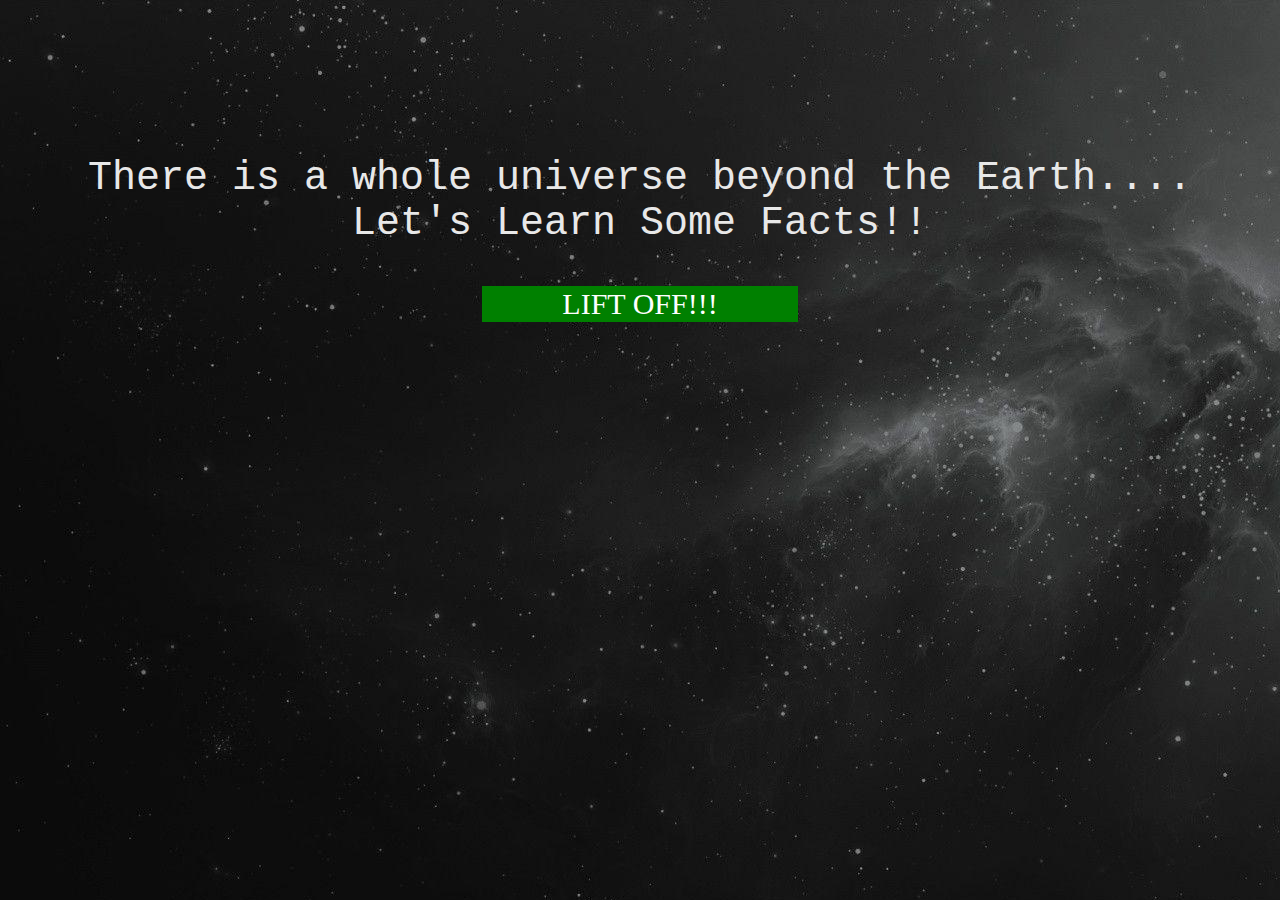
<file: index.html>
<!doctype HTML>
<html>
	<head>
		<title>SPACE</title>
		<style>
			a:link{
				font-size:30px;
				font-family:Verdana;
				text-decoration:none;
				color:white;
			}
			a:hover{
				font-size:35px;
				font-family:Courier New;
			}
			a:visited{
				font-size:30px;
				font-family:Verdana;
				color:white;
			}
			body{
				background-color:black;
				background-image:url("bg2.jpg");
				background-repeat:no-repeat;
			}
			p{
				text-align:center;
				color:#e8e8e8;
				font-family:Courier New;
				font-size:40px;
			}
			td{
				text-align:center;
				background-color:green;
			}
			td:hover{
				text-align:center;
				background-color:red;
			}
		</style>
	</head>
	<body>
		<br><br><br><br><br><br>
		<p>There is a whole universe beyond the Earth....<br>Let's Learn Some Facts!!</p>
		<table align="center" cellspacing="0" width="25%">
			<tr><td><a href="mainpage.html"> LIFT OFF!!! </a></td></tr>
		</table>
	</body>
</html>
</file>
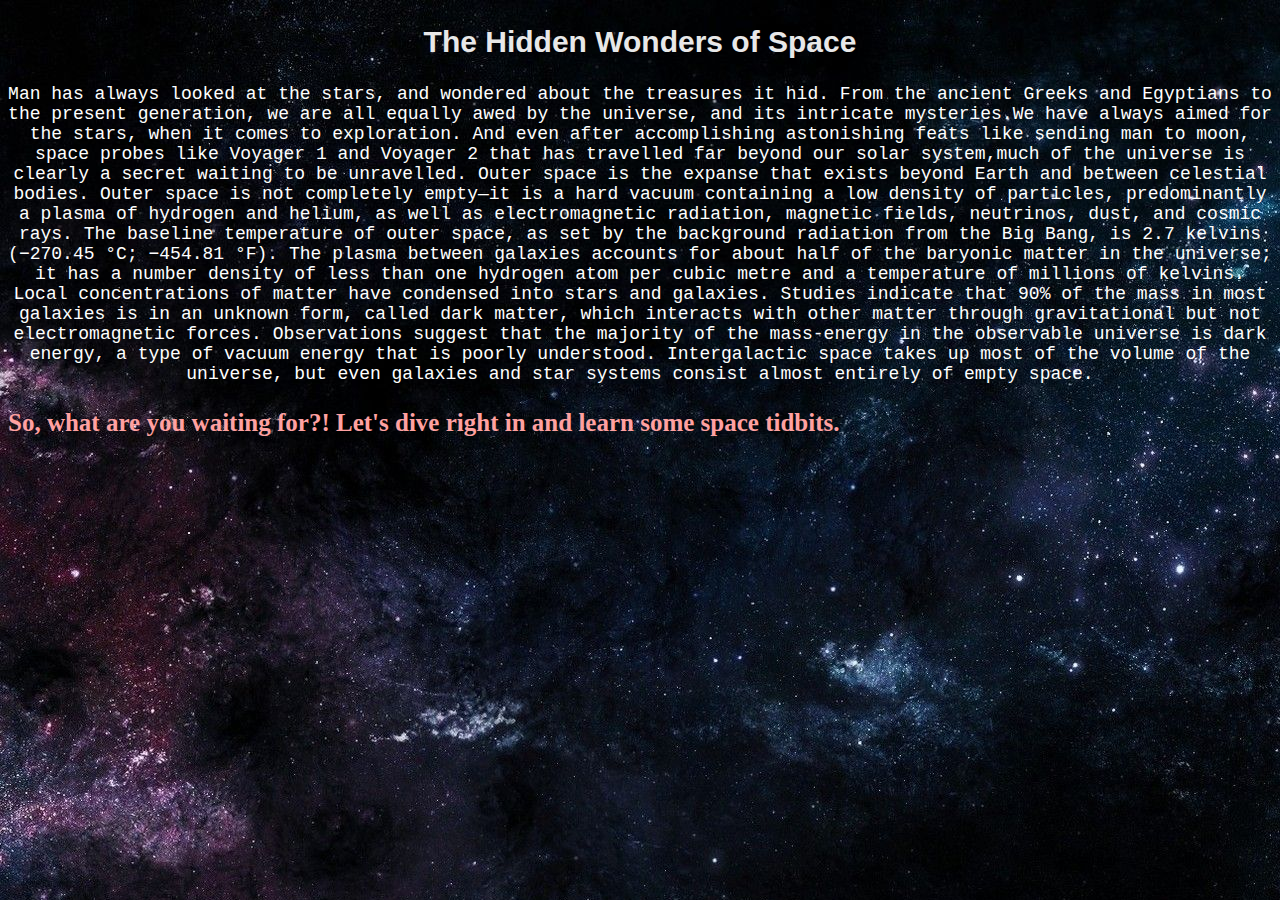
<file: firstpage.html>
<!doctype HTML>
<html>
	<head>
		<title> Space Exploration </title>
		<link rel="stylesheet" type="text/css" href="design.css">
	</head>
	</body>
		<center>
		<h2> The Hidden Wonders of Space </h2> 
		<p>
 Man has always looked at the stars, and wondered about the treasures it hid. From the ancient Greeks and Egyptians to the present generation, we are all equally 
 awed by the universe, and its intricate mysteries.We have always aimed for the stars, when it comes to exploration. And even after accomplishing astonishing feats 
 like sending man to moon, space probes like Voyager 1 and Voyager 2 that has travelled far beyond our solar system,much of the universe is clearly a secret waiting 
 to be unravelled.

 Outer space is the expanse that exists beyond Earth and between celestial bodies. Outer space is not completely empty—it is a hard vacuum containing a low density 
 of particles, predominantly a plasma of hydrogen and helium, as well as electromagnetic radiation, magnetic fields, neutrinos, dust, and cosmic rays. The baseline 
 temperature of outer space, as set by the background radiation from the Big Bang, is 2.7 kelvins (−270.45 °C; −454.81 °F). The plasma between galaxies accounts 
 for about half of the baryonic matter in the universe; it has a number density of less than one hydrogen atom per cubic metre and a temperature of millions of
 kelvins. Local concentrations of matter have condensed into stars and galaxies. Studies indicate that 90% of the mass in most galaxies is in an unknown form, 
 called dark matter, which interacts with other matter through gravitational but not electromagnetic forces. Observations suggest that the majority of the 
 mass-energy in the observable universe is dark energy, a type of vacuum energy that is poorly understood. Intergalactic space takes up most of the volume of the 
 universe, but even galaxies and star systems consist almost entirely of empty space.
		</p>
		</center>
		<h3> So, what are you waiting for?! Let's dive right in and learn some space tidbits.</h3>
	</body>
</html>
</file>
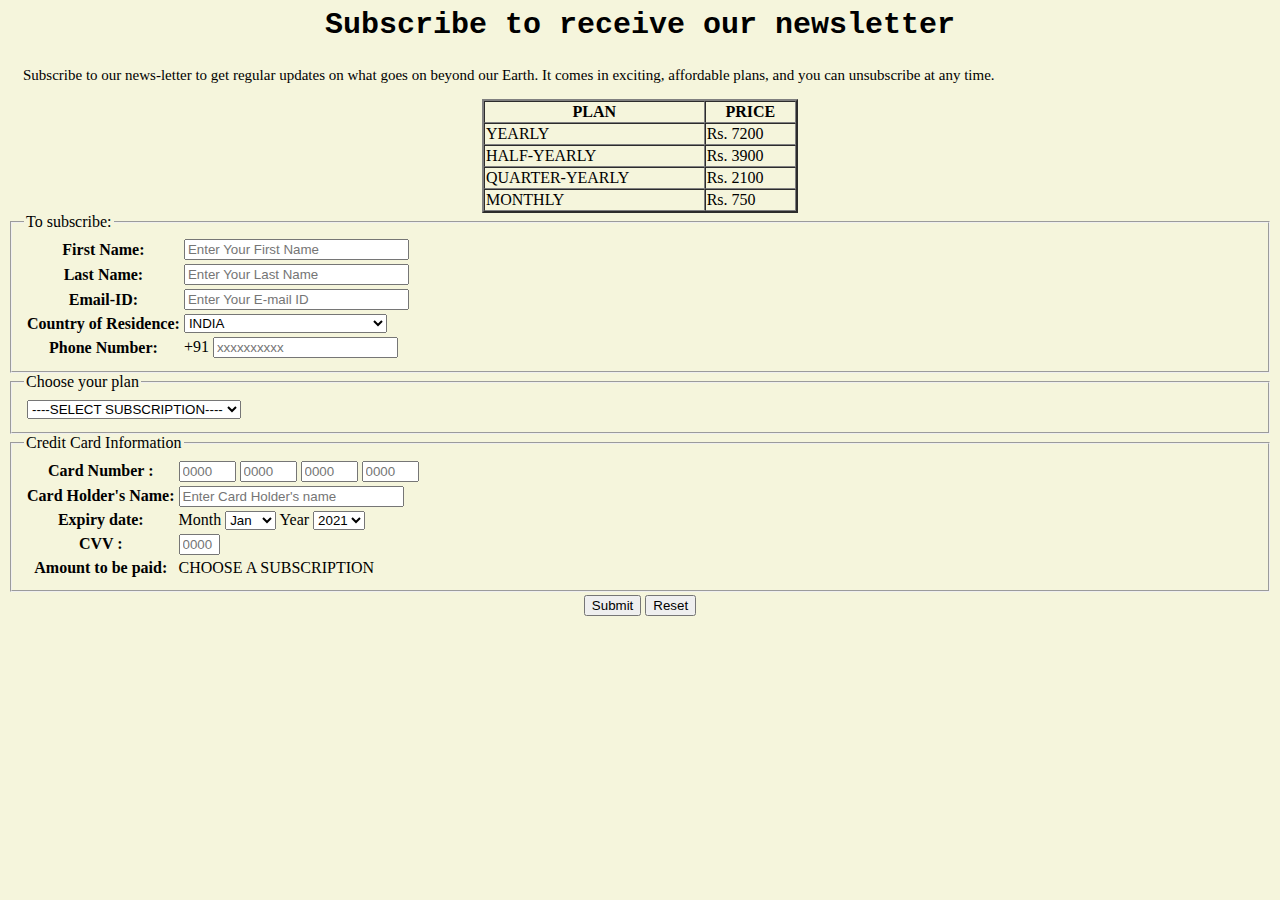
<file: form.html>
<!Doctype.html>
<html>
	<head> 
		<title> Subscription </title>
		<script type="text/javascript" src="changer.js"> </script>
		<style>
			h2{
				text-align:center;
				font-family:Courier New;
				font-size:30px;
				font-weight:bolder;
			}
			p{
				font-family:verdana;
				font-size:15px;
				text-indent:15px;
			}
		</style>
	</head>
	<body bgcolor="#f5f5dc">
	<h2> Subscribe to receive our newsletter </h2>
	<p>
 Subscribe to our news-letter to get regular updates on what goes on beyond our Earth. It comes in exciting, affordable plans, and you can unsubscribe at any time.
	</p> 
	<table width="25%" border="2" cellspacing="0" id="plan" align="center">
		<tr>
			<th>PLAN</th>
			<th>PRICE</th>
		</tr>
		<tr id="r1">
			<td>YEARLY </td>
			<td>Rs. 7200 </td>
		</tr>
		<tr id="r2">
			<td>HALF-YEARLY</td>
			<td>Rs. 3900 </td>
		</tr>
		<tr id="r3">
			<td>QUARTER-YEARLY</td>
			<td>Rs. 2100 </td>
		</tr>
		<tr id="r4">
			<td>MONTHLY </td>
			<td>Rs. 750 </td>
		</tr>
	</table>	

	<form method="post">
	<fieldset>
		<legend > To subscribe: </legend>
		<table>
			<tr>
				<th><label>First Name: </th></label>
				<td> <input type="text" name="fname" placeholder="Enter Your First Name" size="25" maxsize="35"/></td>
			</tr>
			<tr>
				<th><label>Last Name: </th></label>
				<td> <input type="text" name="lname" placeholder="Enter Your Last Name" size=25 maxsize=35/></td>
			</tr>
			<tr>
				<th><label>Email-ID: </th></label>
				<td> <input type="text" name="eID" placeholder="Enter Your E-mail ID" size=25 maxsize=35/></td>
			</tr>
			<tr>
				<th><label>Country of Residence: </th></label>
				<td> 
					<select id="ctry" onchange="ct()">
						<option value="ind" selected>INDIA</option>
           				<option value="qat">QATAR</option>
						<option value="uae">UNITED ARAB EMIRATES</option>
						<option value="usa">UNITED STATE OF AMERICA</option>
           				<option value="uk">UNITED KINGDOM</option>
						<option value="aus">AUSTRALIA</option>
						<option value="rus">RUSSIA</option>
						<option value="bah">BAHRAIN</option>
					</select>
				</td>
			</tr>
			<tr>
				<th><label>Phone Number: </th></label>
				<td> 
					<label id="cd"> +91 </label>
					<input type="number" id="phn" placeholder="xxxxxxxxxx" size="10" maxsize="10"/>
				</td>
			</tr>
		</table>
	</fieldset>
	<fieldset>
		<legend> Choose your plan </legend>
		<table>
			<tr>
				<td> 
					<select id="sub" onchange="cha()">
						<option value="">----SELECT SUBSCRIPTION----</option>
						<option value="1">YEARLY</option>
						<option value="2">HALF-YEARLY</option>
						<option value="3">QUARTER-YEARLY</option>
						<option value="4">MONTHLY</option>
					</select>
				</td>
			</tr>
			</table>
	</fieldset>
	<fieldset>
		<legend> Credit Card Information </legend>
		<table>
			<tr>
			<table>
				<tr>
					<th><label>Card Number :</label></th>
					<td> 
						<input type="numbers" name="n1" placeholder="0000" size="4" maxsize="4"/>
						<input type="numbers" name="n2" placeholder="0000" size="4" maxsize="4"/>
						<input type="numbers" name="n3" placeholder="0000" size="4" maxsize="4"/>
						<input type="numbers" name="n4" placeholder="0000" size="4" maxsize="4"/>
					</td>
				</tr>
				<tr>
					<th><label>Card Holder's Name: </th></label>
					<td> <input type="text" name="cname" placeholder="Enter Card Holder's name" size=25 maxsize=35/></td>
				</tr>
				<tr>
					<th> Expiry date: </th>
					<td>
					<label>Month</label>
							<select name="month">
									<option value="january" selected>Jan</option>
           							<option value="february">Feb</option>
									<option value="march">Mar</option>
									<option value="april">Apr</option>
           							<option value="may">May</option>
									<option value="june">June</option>
									<option value="july">July</option>
									<option value="august">Aug</option>
									<option value="september">Sept</option>
           							<option value="october">Oct</option>
									<option value="november">Nov</option>
									<option value="december">Dec</option>
							</select>
           					<label>Year</label>
							<select name="year">
									<option value="2021">2021</option>
									<option value="2022">2022</option>
									<option value="2023">2023</option>
           							<option value="2024">2024</option>
								  <option value="2025">2025</option>
									<option value="2026">2026</option>
									<option value="2027">2027</option>
									
           						
							</select>
					</td>
					</tr>
						<th><label>CVV :</label></h>
						<td> 
							<input type="numbers" name="cvv" placeholder="0000" size="2" maxsize="3"/>
						</td>
					</tr>
					</tr>
						<th><label>Amount to be paid:</label></h>
						<td id="price"> CHOOSE A SUBSCRIPTION </td>
					</tr>
				</table>
		</fieldset>
		<table width="100%">
			<tr>
				<th><input type="button" onclick="checker()" value="Submit"> <input type="reset" value="Reset"></th>
			</tr>
		</table>
	</body>
 </html>
</file>
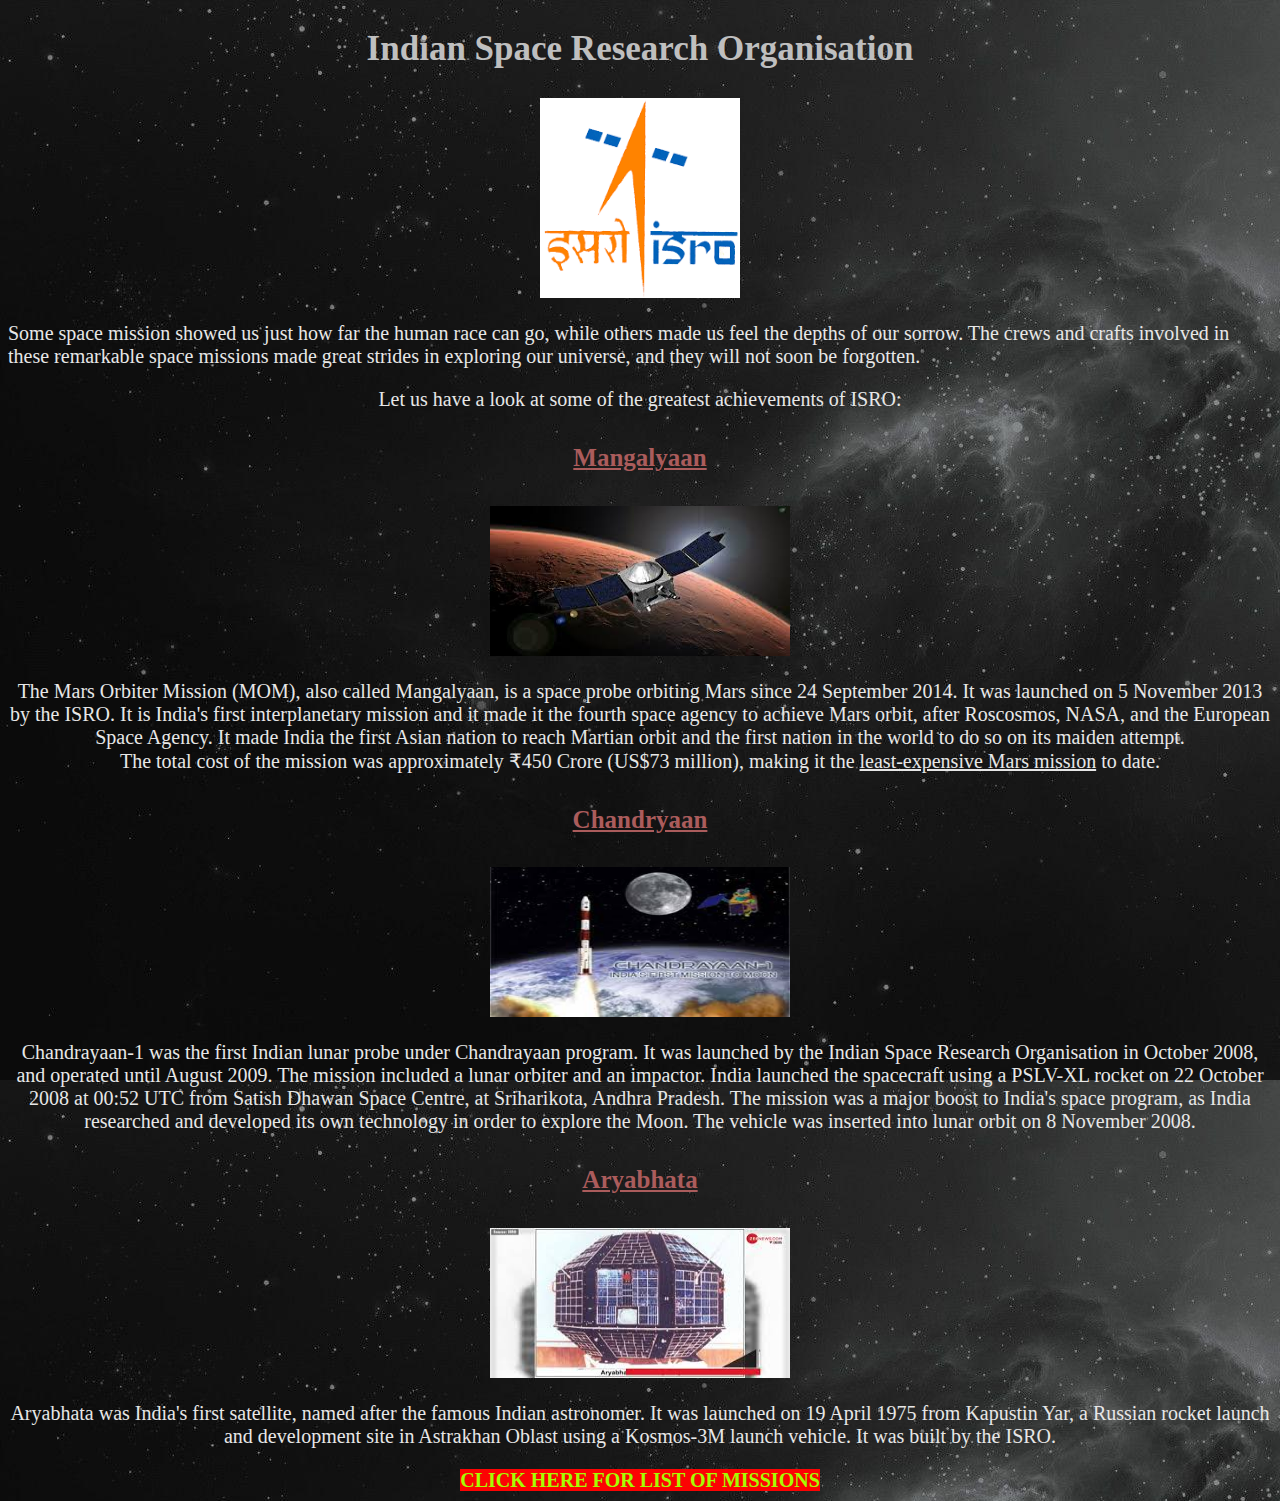
<file: isromissions.html>
<!doctype HTML>
<html>
	<head>
		<title>ISRO missions</title>
		<style>
			h2{
				font-face:Courier New;
				color:#bfbfbf;
				font-size:35px;
			}
			p{
				font-face:Lucida Sans;
				color:#e7e7e7;
				font-size:20px;
				text-align:center;
			}
			h4{
				font-face:Courier New;
				color:#ab5c5c;
				font-size:25px;
				text-decoration:underline;
			}
			a:link{
				color:#a5fc03;
				background-color:#fc0303;
				font-size:20px;
				text-decoration:none;
				font-family:Comic Sans MS;
				font-weight:bolder;
			}
			a:visited{
				color:#a5fc03;
			}
			a:hover{
				color:#fc0303;
				background-color:#a5fc03;
				font-size:25px;
			}
		</style>
	</head>
	<body background="bg2.jpg">
		<center> 
			<h2>Indian Space Research Organisation</h2> 
			<img src="isro.png" height="200px" width="200px">
		</Center>
		<p style="text-align:left;">
 Some space mission showed us just how far the human race can go, while others made us feel the depths of our sorrow. The crews and crafts involved in 
 these remarkable space missions made great strides in exploring our universe, and they will not soon be forgotten.
		</p>
		<p>
 Let us have a look at some of the greatest achievements of ISRO:
		</p>
		<center>
			<h4>Mangalyaan</h4>
			<img src="mangalyaan.jpg" height="150" width="300">
		</center>
		<p>
  The Mars Orbiter Mission (MOM), also called Mangalyaan, is a space probe orbiting Mars since 24 September 2014. 
  It was launched on 5 November 2013 by the ISRO. It is India's first interplanetary mission and it made it the fourth space agency to achieve Mars orbit,
  after Roscosmos, NASA, and the European Space Agency. It made India the first Asian nation to reach Martian orbit and the first nation in 
  the world to do so on its maiden attempt. <br>The total cost of the mission was approximately ₹450 Crore (US$73 million), making it the <u>least-expensive Mars mission</u> to date.
		</p>
		<center>
			<h4>Chandryaan</h4>
			<img src="chandryaan.jpg" height="150" width="300">
		</center>
		<p>
  Chandrayaan-1 was the first Indian lunar probe under Chandrayaan program. It was launched by the Indian Space Research Organisation in October 2008, 
  and operated until August 2009. The mission included a lunar orbiter and an impactor. 
  India launched the spacecraft using a PSLV-XL rocket on 22 October 2008 at 00:52 UTC from Satish Dhawan Space Centre, at Sriharikota, Andhra Pradesh.
  The mission was a major boost to India's space program, as India researched and developed its own technology in order to explore the Moon. 
  The vehicle was inserted into lunar orbit on 8 November 2008.
		</p>
		<center>
			<h4>Aryabhata</h4>
			<img src="aryabhatta.jpg" height="150" width="300">
		</center>
		<p>
  Aryabhata was India's first satellite, named after the famous Indian astronomer. It was launched on 19 April 1975 from Kapustin Yar, 
  a Russian rocket launch and development site in Astrakhan Oblast using a Kosmos-3M launch vehicle. It was built by the ISRO.
		</p>
		<table align="center" cellspacing="0">
			<tr><td><a href="https://www.isro.gov.in/all-missions-0" target="_blank">CLICK HERE FOR LIST OF MISSIONS</a></td></tr>
		</table>
	</body>
</html>
</file>
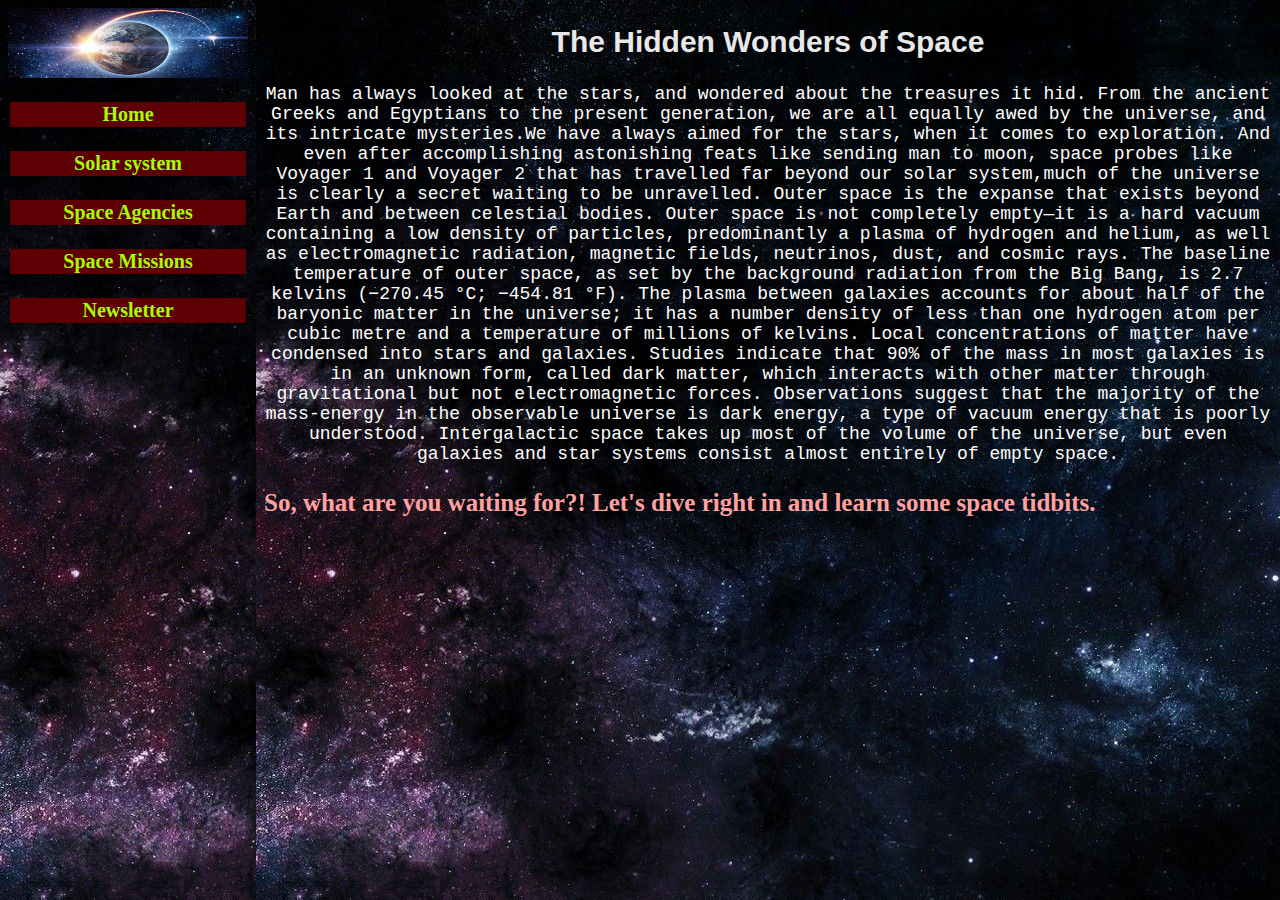
<file: mainpage.html>
<HTML>
<head>
	<title id="title1">Space and its wonders </title>
	<script src="changer.js"> </script>
</head>
<frameset cols="20%,*" frameborder="0" >
	<frame src="menu.html" name="About" noresize> 
	<frame src="firstpage.html" name="Space" noresize>
</frameset>
</html>
</file>
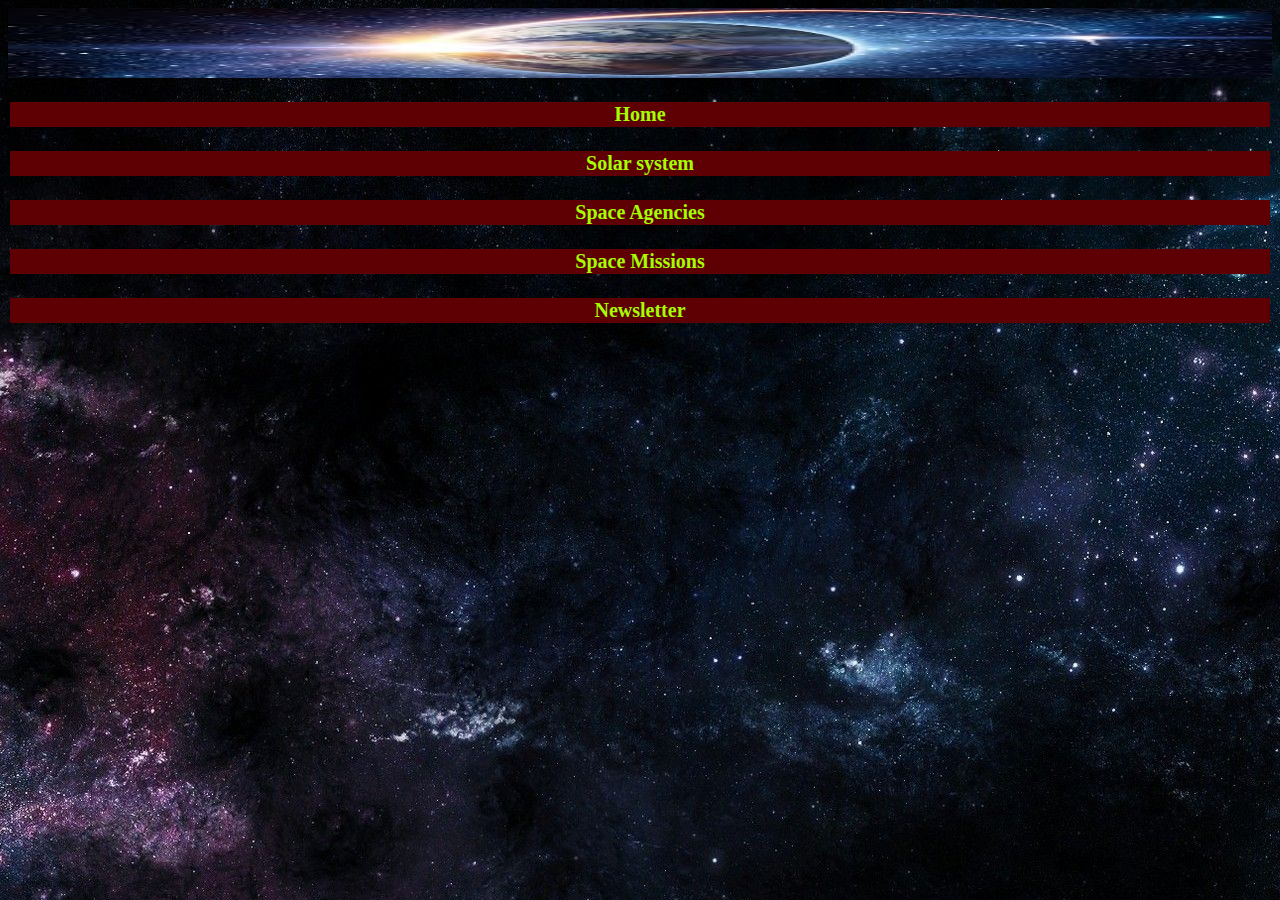
<file: menu.html>
<!Doctype html>
<html>
	<head>
		<title>Front page</title>
		<script src="mis.js"> </script>
		<link rel="stylesheet" type="text/css" href="design.css">
	</head>
	<body>
		<img src="menuimage.jpeg" align="left" width="100%" height="70">
		<table width="100%">
			<tr height="20px"></tr>
			<tr><th><a href="firstpage.html" onclick="res()" target="Space">Home </a></th></tr>
			<tr height="20px"></tr>
			<tr> <th><a href="solarsystem.html" onclick="res()" target="Space">Solar system </a></th></tr>
			<tr height="20px"></tr>
			<tr><th><a href="spaceagencies.html" onclick="res()" target="Space">Space Agencies</a></th></tr>
			<tr height="20 px"></tr>
			<tr><th><a href="isromissions.html" onclick="agencies()" target="Space">Space Missions</a></th></tr>
			<tr height="20px"> <td>
				<table align="right" width="50%">
					<tr> <td align="center" id="a1"></td> </tr>
					<tr> <td align="center" id="a2"></td> </tr>
					<tr> <td align="center" id="a3"></td> </tr>
				</table>
			</td> </tr>
			<tr><th><a href="form.html" onclick="res()" target="Space">Newsletter</a></th></tr>
		</table>
	</body>
</html>
</file>
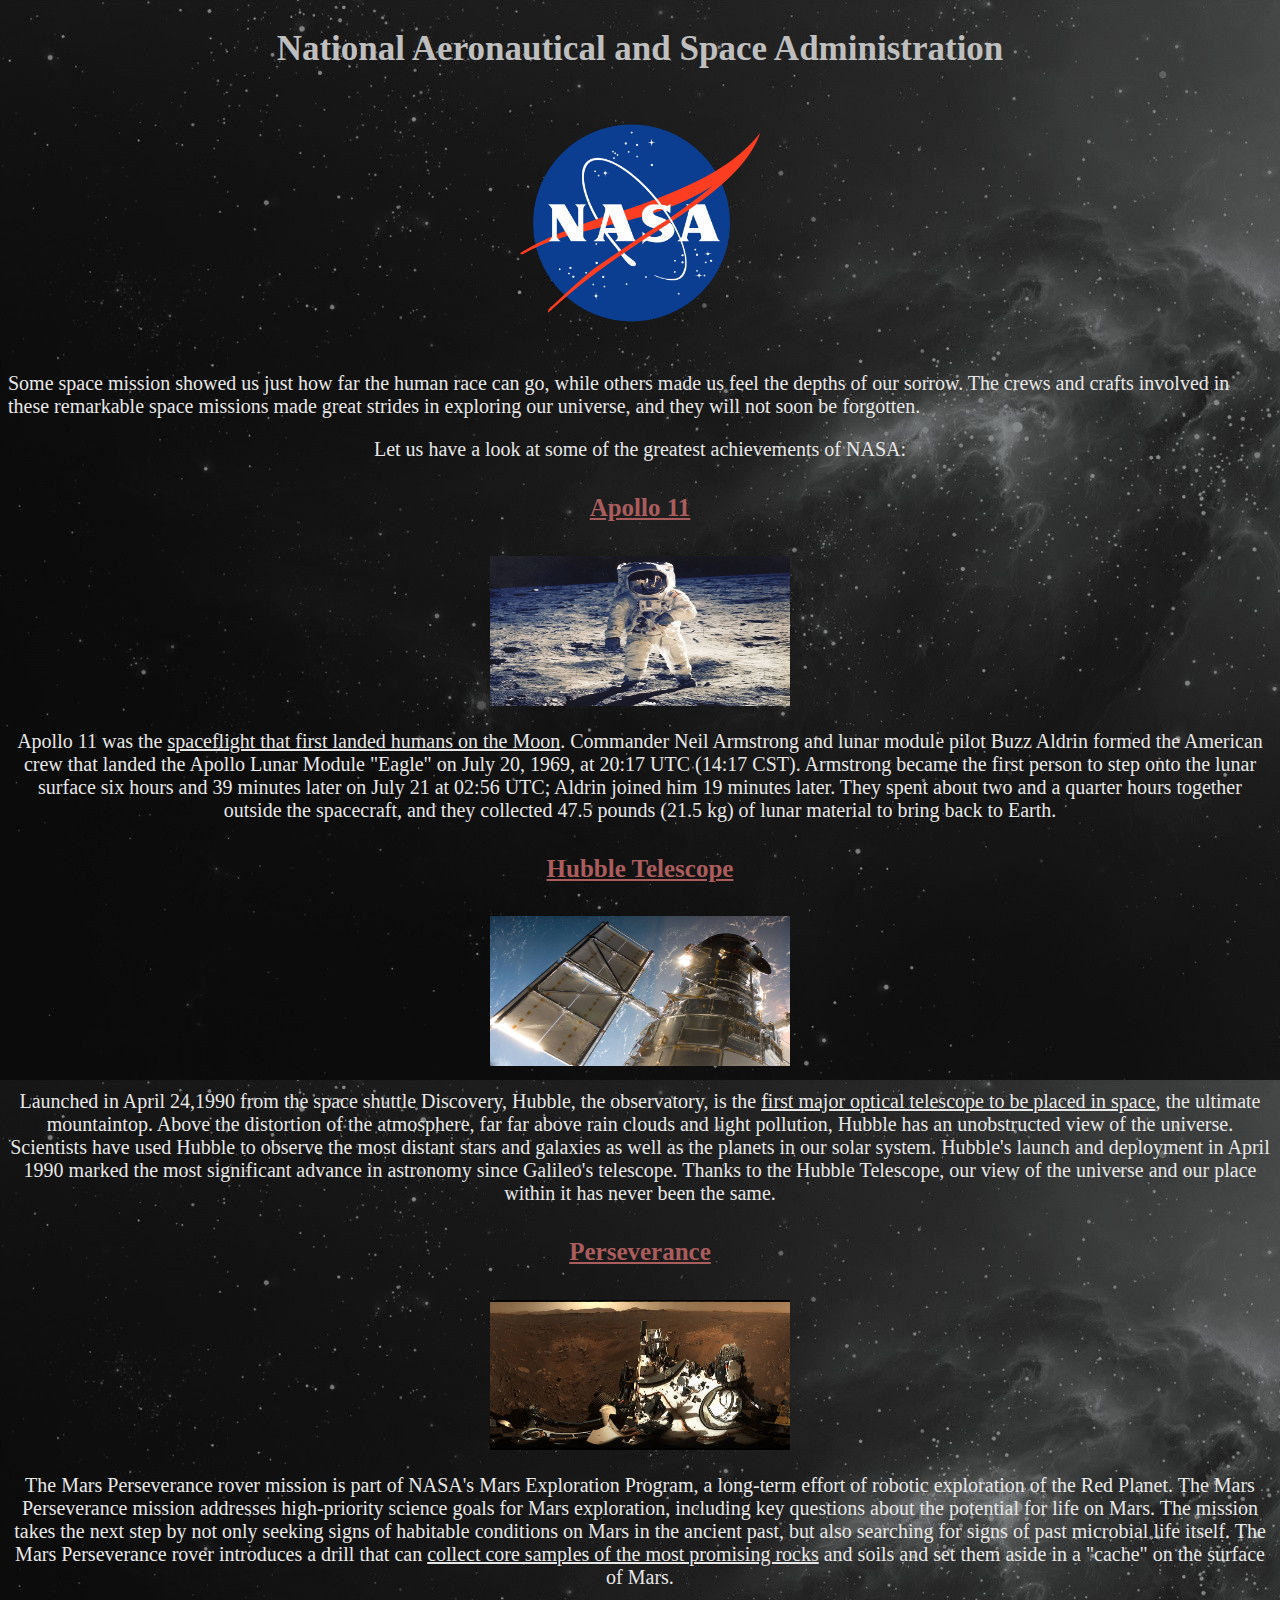
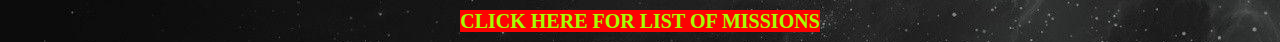
<file: nasamissions.html>
<!doctype HTML>
<html>
	<head>
		<title>NASA missions</title>
		<style>
			h2{
				font-face:Courier New;
				color:#bfbfbf;
				font-size:35px;
			}
			p{
				font-face:Lucida Sans;
				color:#e7e7e7;
				font-size:20px;
				text-align:center;
			}
			h4{
				font-face:Courier New;
				color:#ab5c5c;
				font-size:25px;
				text-decoration:underline;
			}
			a:link{
				color:#a5fc03;
				background-color:#fc0303;
				font-size:20px;
				text-decoration:none;
				font-family:Comic Sans MS;
				font-weight:bolder;
			}
			a:visited{
				color:#a5fc03;
			}
			a:hover{
				color:#fc0303;
				background-color:#a5fc03;
				font-size:25px;
			}
		</style>
	</head>
	<body background="bg2.jpg">
		<center> 
			<h2>National Aeronautical and Space Administration</h2> 
			<img src="nasa.jpg" height="250px" width="500px">
		</Center>
		<p style="text-align:left;">
 Some space mission showed us just how far the human race can go, while others made us feel the depths of our sorrow. The crews and crafts involved in 
 these remarkable space missions made great strides in exploring our universe, and they will not soon be forgotten.
		</p>
		<p>
 Let us have a look at some of the greatest achievements of NASA:
		</p>
		<center>
			<h4>Apollo 11</h4>
			<img src="apollo11.jpg" height="150" width="300">
		</center>
		<p>
  Apollo 11 was the <u>spaceflight that first landed humans on the Moon</u>. 
  Commander Neil Armstrong and lunar module pilot Buzz Aldrin formed the American crew that landed the Apollo Lunar Module 
  "Eagle" on July 20, 1969, at 20:17 UTC (14:17 CST). Armstrong became the first person to step onto the lunar surface six hours and 39 minutes later on 
  July 21 at 02:56 UTC; Aldrin joined him 19 minutes later. They spent about two and a quarter hours together outside the spacecraft, 
  and they collected 47.5 pounds (21.5 kg) of lunar material to bring back to Earth.
		<p>
		<center>
			<h4>Hubble Telescope</h4>
			<img src="hubble.jpg" height="150" width="300">
		</center>
		<p>
  Launched in April 24,1990 from the space shuttle Discovery, Hubble, the observatory, is the <u>first major optical telescope to be placed in space</u>, 
  the ultimate mountaintop. Above the distortion of the atmosphere, far far above rain clouds and light pollution, 
  Hubble has an unobstructed view of the universe. Scientists have used Hubble to observe the most distant stars and galaxies as well as the 
  planets in our solar system. Hubble's launch and deployment in April 1990 marked the most significant advance in astronomy since Galileo's telescope. 
  Thanks to the Hubble Telescope, our view of the universe and our place within it has never been the same.
		</p>
		<center>
			<h4>Perseverance</h4>
			<img src="perseverance.jpg" height="150" width="300">
		</center>
		<p>
  The Mars Perseverance rover mission is part of NASA's Mars Exploration Program, a long-term effort of robotic exploration of the Red Planet. 
  The Mars Perseverance mission addresses high-priority science goals for Mars exploration, including key questions about the potential for life on Mars. 
  The mission takes the next step by not only seeking signs of habitable conditions on Mars in the ancient past, 
  but also searching for signs of past microbial life itself. The Mars Perseverance rover introduces a drill that can <u>collect core samples of 
  the most promising rocks</u> and soils and set them aside in a "cache" on the surface of Mars. 
		</p>
		<table align="center" cellspacing="0">
			<tr><td><a href="https://www.nasa.gov/missions" target="_blank">CLICK HERE FOR LIST OF MISSIONS</a></td></tr>
		</table>
	</body>
</html>
</file>
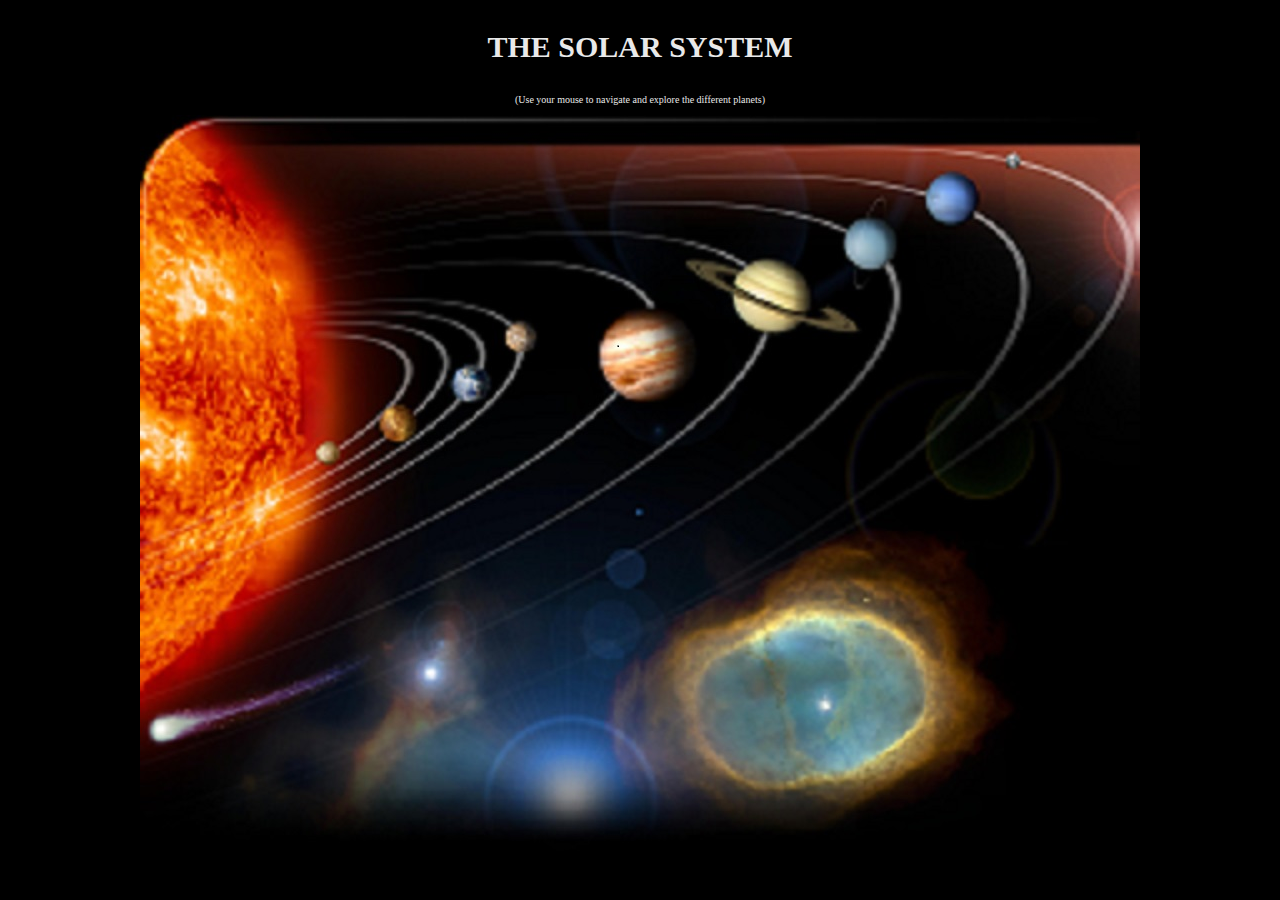
<file: solarsystem.html>
<!Doctype HTML>
<html>
<head>
<title> Solar System </title>
</head>

<body bgcolor="Black">
	<center> 
		<h3 style="font-family:Verdana; font-size:30px; color:#e9e9e9;"> THE SOLAR SYSTEM  </h3> 
		<p style="font-family:Lucida Sans; font-size:10px; color:#e9e9e9;" >(Use your mouse to navigate and explore the different planets)</p>
		<img src="solarsystem.jpg" alt="Image Not Found" usemap=#ssytem>
	</center>
<map name="ssytem">
 
 <area target="_blank" alt="Mercury" title="Mercury" href="https://solarsystem.nasa.gov/planets/mercury/overview/" coords="188,341,13" shape="circle">
 <area target="_blank" alt="Venus" title="Venus" href="https://solarsystem.nasa.gov/planets/venus/overview/" coords="257,308,18" shape="circle">
 <area target="_blank" alt="Earth" title="Earth" href="https://solarsystem.nasa.gov/planets/earth/overview/" coords="330,268,19" shape="circle">
 <area target="_blank" alt="Mars" title="Mars" href="https://solarsystem.nasa.gov/planets/mars/overview/" coords="382,224,17" shape="circle">
 <area target="_blank" alt="Jupiter" title="Jupiter" href="https://solarsystem.nasa.gov/planets/jupiter/overview/" coords="510,240,49" shape="circle">
 <area target="_blank" alt="Saturn" title="Saturn" href="https://solarsystem.nasa.gov/planets/saturn/overview/" coords="629,183,76" shape="circle">
 <area target="_blank" alt="Uranus" title="Uranus" href="https://solarsystem.nasa.gov/planets/uranus/overview/" coords="732,131,29" shape="circle">
 <area target="_blank" alt="Neptune" title="Neptune" href="https://solarsystem.nasa.gov/planets/neptune/overview/" coords="812,86,33" shape="circle">
 <area target="_blank" alt="Pluto" title="Pluto" href="https://solarsystem.nasa.gov/planets/pluto/overview/" coords="874,47,12" shape="circle">
 
 
</map>
</Body>
</HTML>
</file>
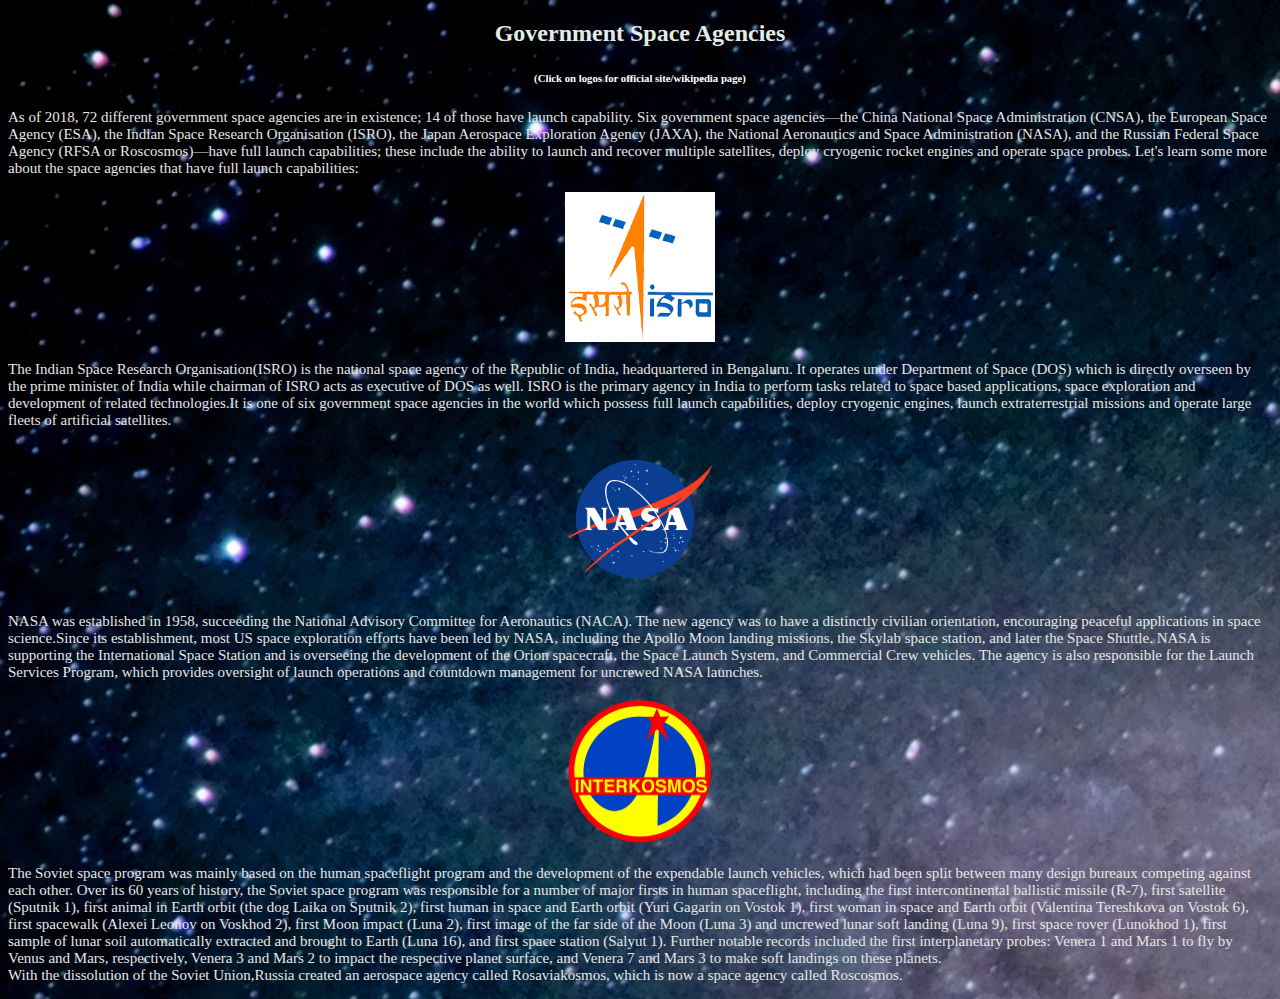
<file: spaceagencies.html>
<!doctype HTML>
<html>
	<head>
		<title>Government Space Agencies</title>
		<style>
			p{
				color:#e6e6e6;
				font-family:Lucida Sans;
				font-size:15px;
			}
			h2{
				color:#e1ede4;
				font-family:Lucida Sans;
			}
		</style>
	</head>
	<body background="agencybg.jpg">
		<center> 
			<h2>Government Space Agencies</h2> 
			<h6 style="color:white;">(Click on logos for official site/wikipedia page)</h6>
		</center>
		<p>
 As of 2018, 72 different government space agencies are in existence; 14 of those have launch capability. Six government space agencies—the China National Space 
 Administration (CNSA), the European Space Agency (ESA), the Indian Space Research Organisation (ISRO), the Japan Aerospace Exploration Agency (JAXA), the National 
 Aeronautics and Space Administration (NASA), and the Russian Federal Space Agency (RFSA or Roscosmos)—have full launch capabilities; these include the ability to 
 launch and recover multiple satellites, deploy cryogenic rocket engines and operate space probes.
 
 Let's learn some more about the space agencies that have full launch capabilities:
		<center><a href="https://www.isro.gov.in/" target="_blank"> <img src="isro.png" height="150" width="150"></a></center>
		<p>
 The Indian Space Research Organisation(ISRO) is the national space agency of the Republic of India, headquartered in Bengaluru. It operates under Department 
 of Space (DOS) which is directly overseen by the prime minister of India while chairman of ISRO acts as executive of DOS as well. ISRO is the primary agency 
 in India to perform tasks related to space based applications, space exploration and development of related technologies.It is one of six government space 
 agencies in the world which possess full launch capabilities, deploy cryogenic engines, launch extraterrestrial missions and operate large fleets of artificial 
 satellites.
		</p>
		</p>
			<center><a href="https://www.nasa.gov/" target="_blank"> <img src="nasa.jpg" height="150" width="300"></a></center>
		<p>
 NASA was established in 1958, succeeding the National Advisory Committee for Aeronautics (NACA). The new agency was to have a distinctly civilian orientation, 
 encouraging peaceful applications in space science.Since its establishment, most US space exploration efforts have been led by NASA, including the 
 Apollo Moon landing missions, the Skylab space station, and later the Space Shuttle. NASA is supporting the International Space Station and is overseeing the 
 development of the Orion spacecraft, the Space Launch System, and Commercial Crew vehicles. The agency is also responsible for the Launch Services Program, 
 which provides oversight of launch operations and countdown management for uncrewed NASA launches.
		</p>
		<center><a href="https://en.wikipedia.org/wiki/Interkosmos" target="_blank"> <img src="ssp.png" height="150" width="150"></a></center>
		<p>
		The Soviet space program was mainly based on the human spaceflight program and the development of the expendable launch vehicles, 
		which had been split between many design bureaux competing against each other. Over its 60 years of history, 
		the Soviet space program was responsible for a number of major firsts in human spaceflight, including the first intercontinental 
		ballistic missile (R-7), first satellite (Sputnik 1), first animal in Earth orbit (the dog Laika on Sputnik 2), 
		first human in space and Earth orbit (Yuri Gagarin on Vostok 1), first woman in space and Earth orbit (Valentina Tereshkova on Vostok 6), 
		first spacewalk (Alexei Leonov on Voskhod 2), first Moon impact (Luna 2), first image of the far side of the Moon (Luna 3) and uncrewed 
		lunar soft landing (Luna 9), first space rover (Lunokhod 1), first sample of lunar soil automatically extracted and brought to Earth (Luna 16), 
		and first space station (Salyut 1). Further notable records included the first interplanetary probes: Venera 1 and Mars 1 to fly by Venus and Mars, 
		respectively, Venera 3 and Mars 2 to impact the respective planet surface, and Venera 7 and Mars 3 to make soft landings on these planets.
		<br>With the dissolution of the Soviet Union,Russia created an aerospace agency called Rosaviakosmos, which is now a space agency called Roscosmos.
		</p>
	</body>
</html>
</file>
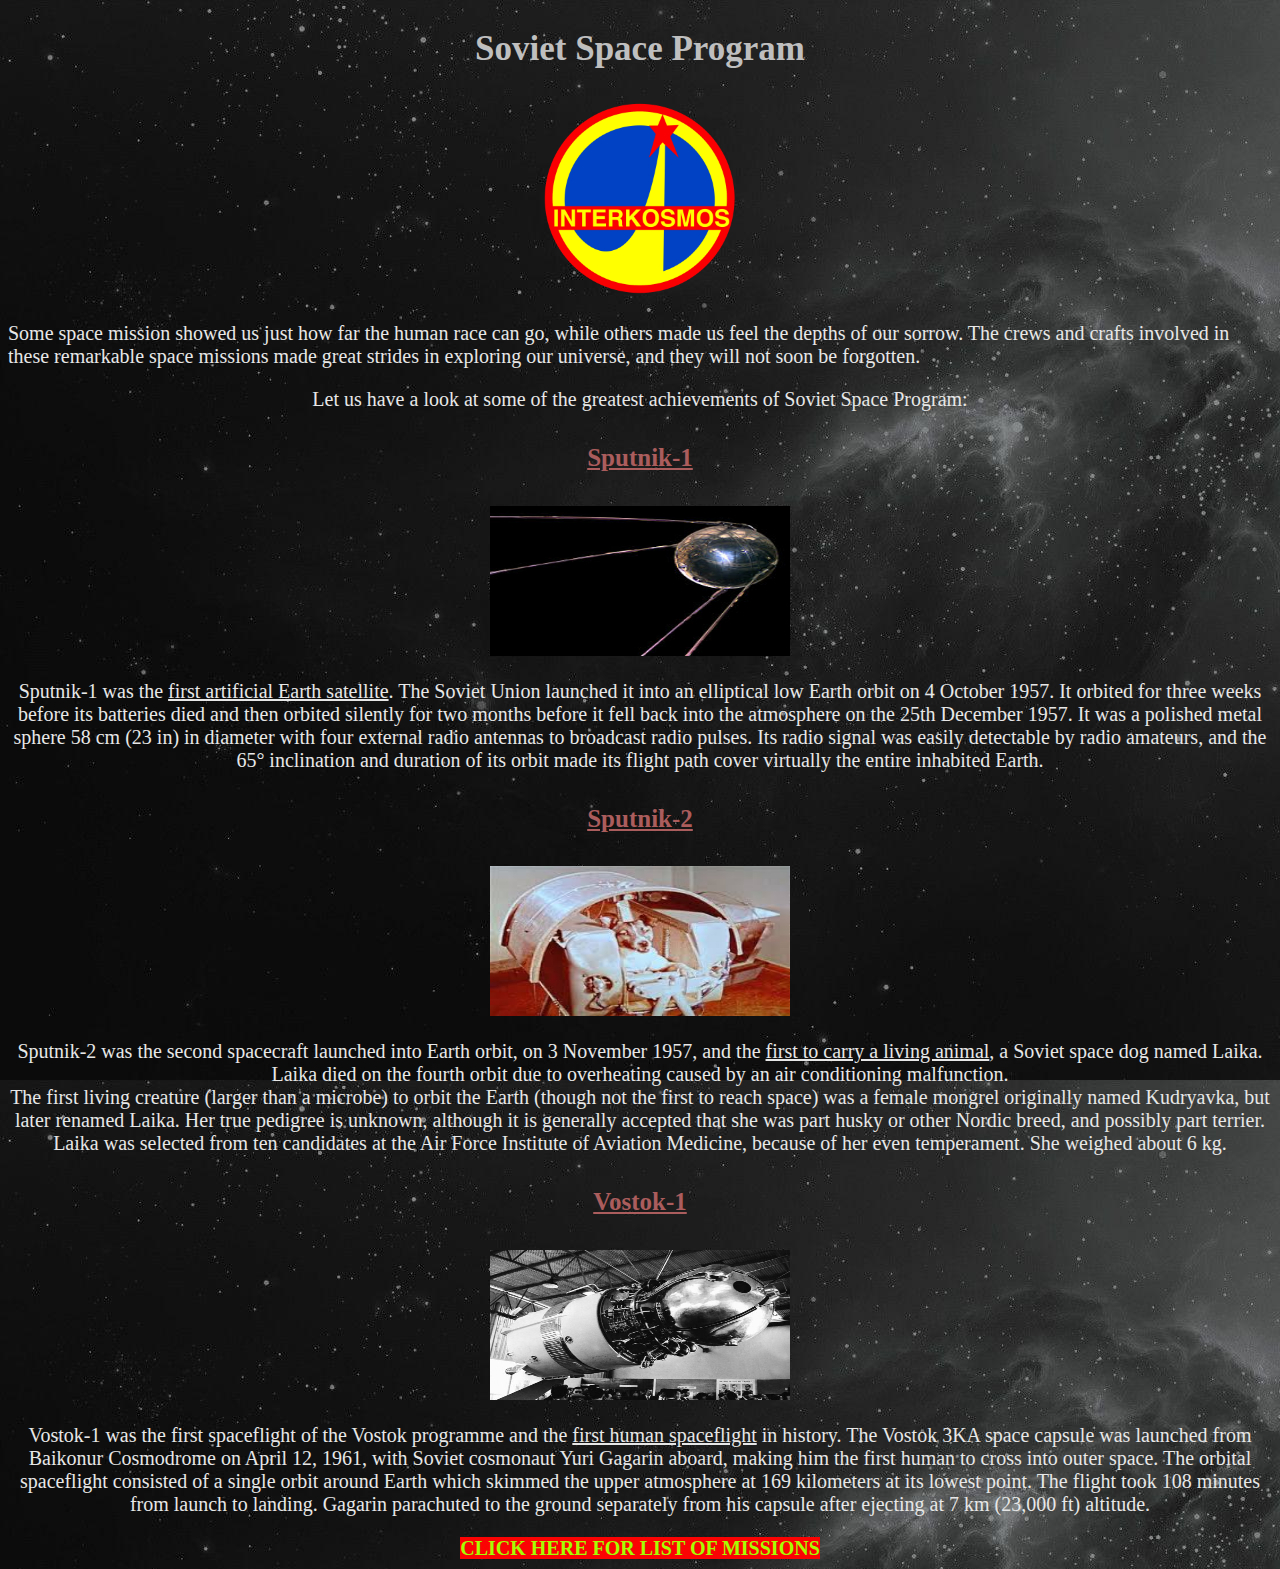
<file: sspmissions.html>
<!doctype HTML>
<html>
	<head>
		<title> missions</title>
		<style>
			h2{
				font-face:Courier New;
				color:#bfbfbf;
				font-size:35px;
			}
			p{
				font-face:Lucida Sans;
				color:#e7e7e7;
				font-size:20px;
				text-align:center;
			}
			h4{
				font-face:Courier New;
				color:#ab5c5c;
				font-size:25px;
				text-decoration:underline;
			}
			a:link{
				color:#a5fc03;
				background-color:#fc0303;
				font-size:20px;
				text-decoration:none;
				font-family:Comic Sans MS;
				font-weight:bolder;
			}
			a:visited{
				color:#a5fc03;
			}
			a:hover{
				color:#fc0303;
				background-color:#a5fc03;
				font-size:25px;
			}
		</style>
	</head>
	<body background="bg2.jpg">
		<center> 
			<h2>Soviet Space Program</h2> 
			<img src="ssp.png" height="200px" width="200px">
		</Center>
		<p style="text-align:left;">
 Some space mission showed us just how far the human race can go, while others made us feel the depths of our sorrow. The crews and crafts involved in 
 these remarkable space missions made great strides in exploring our universe, and they will not soon be forgotten.
		</p>
		<p>
 Let us have a look at some of the greatest achievements of Soviet Space Program:
		</p>
		<center>
			<h4>Sputnik-1</h4>
			<img src="sputnik1.jpg" height="150" width="300">
		</center>
		<p>
  Sputnik-1 was the <u>first artificial Earth satellite</u>. The Soviet Union launched it into an elliptical low Earth orbit on 4 October 1957. 
  It orbited for three weeks before its batteries died and then orbited silently for two months before it fell back into the atmosphere on the 
  25th December 1957. It was a polished metal sphere 58 cm (23 in) in diameter with four external radio antennas to broadcast radio pulses. 
  Its radio signal was easily detectable by radio amateurs, and the 65° inclination and duration of its orbit made its flight path cover virtually the 
  entire inhabited Earth.
		<p>
		<center>
			<h4>Sputnik-2</h4>
			<img src="sputnik2.jpg" height="150" width="300">
		</center>
		<p>
  Sputnik-2 was the second spacecraft launched into Earth orbit, on 3 November 1957, 
  and the <u>first to carry a living animal</u>, a Soviet space dog named Laika. Laika died on the fourth orbit due to overheating caused by an 
  air conditioning malfunction.<br> The first living creature (larger than a microbe) to orbit the Earth (though not the first to reach space) was a  female mongrel 
  originally named Kudryavka, but later renamed Laika. Her true pedigree is unknown, although it is generally accepted that she was part husky or 
  other Nordic breed, and possibly part terrier. Laika was selected from ten candidates at the 
  Air Force Institute of Aviation Medicine, because of her even temperament. She weighed about 6 kg.
		</p>
		<center>
			<h4>Vostok-1</h4>
			<img src="vostok.jpg" height="150" width="300">
		</center>
		<p>
  Vostok-1 was the first spaceflight of the Vostok programme and the <u>first human spaceflight</u> in history. The Vostok 3KA space capsule was launched from 
  Baikonur Cosmodrome on April 12, 1961, with Soviet cosmonaut Yuri Gagarin aboard, making him the first human to cross into outer space.
  The orbital spaceflight consisted of a single orbit around Earth which skimmed the upper atmosphere at 169 kilometers at its lowest point. 
  The flight took 108 minutes from launch to landing. Gagarin parachuted to the ground separately from his capsule after ejecting at 7 km (23,000 ft) altitude.
		</p>
		<table align="center" cellspacing="0">
			<tr><td><a href="https://en.wikipedia.org/wiki/Soviet_space_program#List_of_projects_and_accomplishments" target="_blank">CLICK HERE FOR LIST OF MISSIONS</a></td></tr>
		</table>
	</body>
</html>
</file>
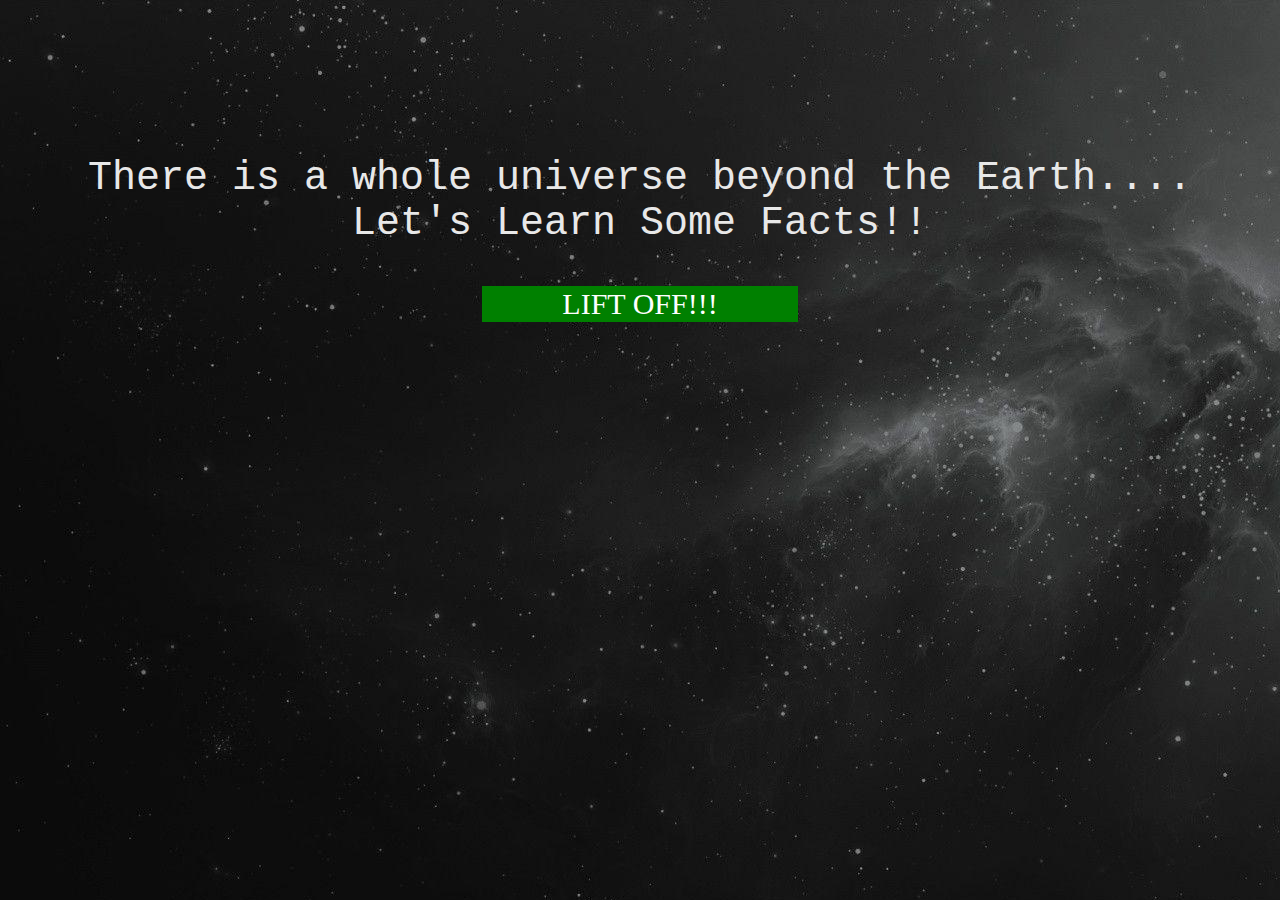
<file: start.html>
<!doctype HTML>
<html>
	<head>
		<title>SPACE</title>
		<style>
			a:link{
				font-size:30px;
				font-family:Verdana;
				text-decoration:none;
				color:white;
			}
			a:hover{
				font-size:35px;
				font-family:Courier New;
			}
			a:visited{
				font-size:30px;
				font-family:Verdana;
				color:white;
			}
			body{
				background-color:black;
				background-image:url("bg2.jpg");
				background-repeat:no-repeat;
			}
			p{
				text-align:center;
				color:#e8e8e8;
				font-family:Courier New;
				font-size:40px;
			}
			td{
				text-align:center;
				background-color:green;
			}
			td:hover{
				text-align:center;
				background-color:red;
			}
		</style>
	</head>
	<body>
		<br><br><br><br><br><br>
		<p>There is a whole universe beyond the Earth....<br>Let's Learn Some Facts!!</p>
		<table align="center" cellspacing="0" width="25%">
			<tr><td><a href="mainpage.html"> LIFT OFF!!! </a></td></tr>
		</table>
	</body>
</html>
</file>
<file: design.css>
a:link
	{
		color:#a5fc03;
		font-size:20px;
		text-decoration:none;
		font-family:Comic Sans MS;
		font-weight:bolder;
	}
a:visited
	{
		color:#a5fc03;
	}
a:hover
	{
		color:red;
		font-size:25px;
	}
th
	{
		background-color:#5e0003;
		font-size:20px;
		text-decoration:none;
	}
th:hover
	{
		background-color:white;
		color:red;
	}
body
	{
		background-image:url("Star.jpg");
	}
p
	{
		color:white;
		font-family:Courier New;
		font-size:18px;
	}
h2
	{
		color:#e8e8e8;
		font-family:Helvetica;
		font-size:30px;
	}
h3
	{
		color:#ffa1a1;
		font-family:Lucida Sans;
		font-size:25px;
	}
#t
	{
		color:black;
		font-size:15px;
		text-decoration:none;
		font-family:Courier New;
		font-weight:bolder;
	}
#t:hover
	{
		color:green;
		font-size:20px;
		text-decoration:none;
	}
</file>
